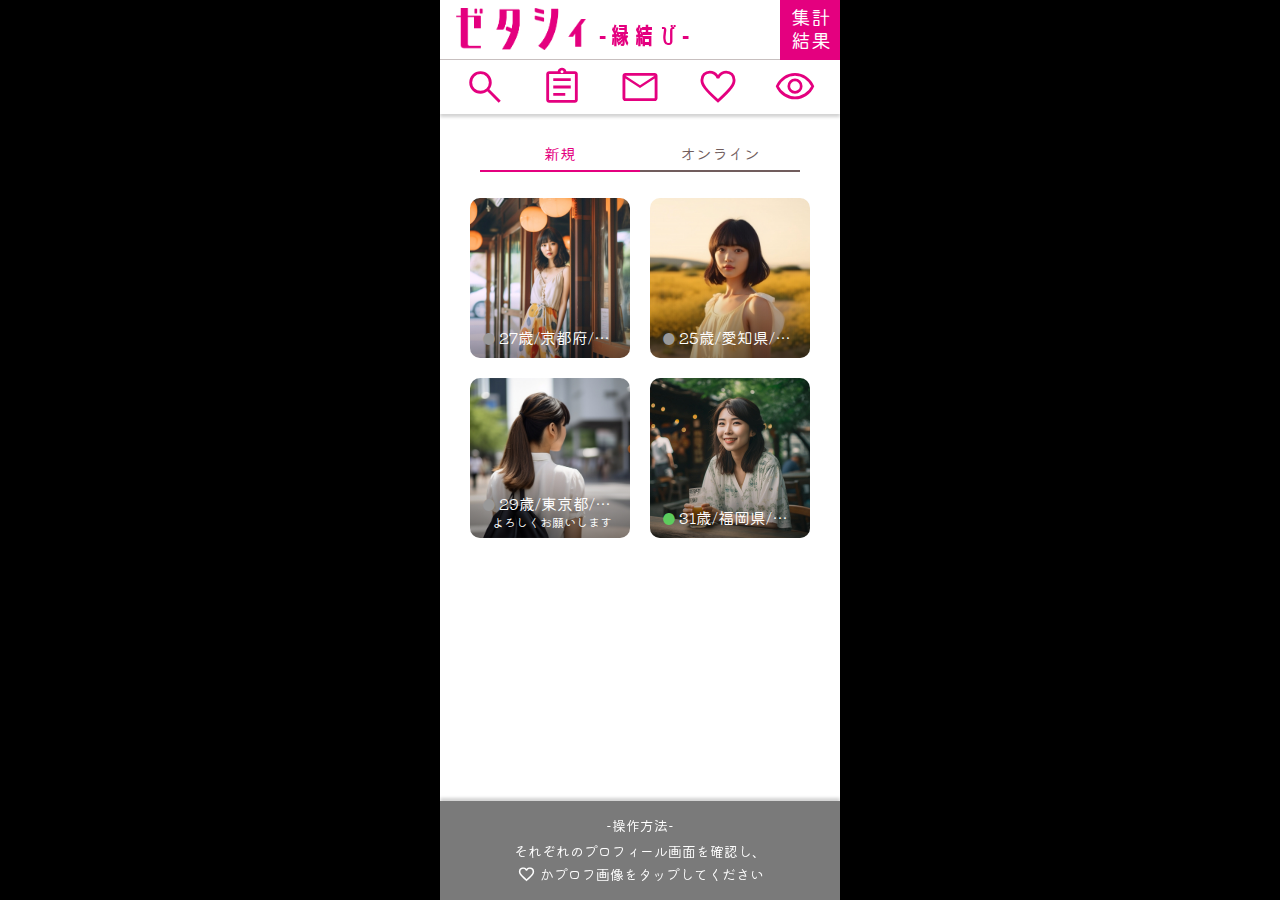
<file: index.html>
<!DOCTYPE html>
<html lang="ja" prefix="og: http://ogp.me/ns#">
<head>
  <meta charset="UTF-8">
  <meta http-equiv="X-UA-Compatible" content="IE=edge">
  <meta name="viewport" content="width=device-width, initial-scale=1.0">
  <link rel="stylesheet" href="css/reset.css">
  <link rel="stylesheet" href="css/style.css">
  <link rel="shortcut icon" href="img/favicon.ico">

  <!-- OGP設定 -->
  <meta property="og:title" content="ゼタシィ -縁結び-">
  <meta property="og:type" content="website">
  <meta property="og:description" content="googleフォームを使用したマッチングアプリ風アンケートサイト">
  <meta property="og:url" content="https://shibawanko0202.github.io/zetasy/">
  <meta property="og:site_name" content="ゼタシィ -縁結び-">
  <meta property="og:image" content="https://shibawanko0202.github.io/zetasy/img/ogp.png">

  <!-- google icon -->
    <link rel="stylesheet" href="https://fonts.googleapis.com/css2?family=Material+Symbols+Outlined:opsz,wght,FILL,GRAD@48,400,0,0" />
  <!-- google icon -->

  <title>ゼタシィ -縁結び-</title>
</head>

<body>
  <header>
    <div class="header_top">
      <div class="header-title">
        <img src="img/zetasy.png" alt="" class="titleimg">
        -縁結び-
      </div>
      <div class="hamburger-body" id="hamburger">
        <button class="hamburger">
          <a href="result.html">
            集計<br>
            結果
          </a>
        </button>
      </div>
    </div>
    <ul class="header_menu">
      <li class="paid_content">
        <span class="material-symbols-outlined">
          search
          </span>
        <!-- 検索 -->
      </li>
      <li class="paid_content">
        <span class="material-symbols-outlined">
          assignment
          </span>
        <!-- 掲示板 -->
      </li>
      <li id="messe">
        <!-- <span class="topiccount" id="m_counter">1</span> -->
        <span class="material-symbols-outlined">
          mail
          </span>
        <!-- メッセージ -->
      </li>
      <li class="paid_content">
        <span class="material-symbols-outlined">
          favorite
        </span>
        <!-- お気に入り -->
      </li>
      <li class="visit" id="visit">
        <span class="topiccount" id="v_counter">1</span>
        <span class="material-symbols-outlined">
          visibility
          </span>
        <!-- 訪問者 -->
      </li>
    </ul>
  </header>
  <main>
    <ul class="situation">
      <li class="current">新規</li>
      <li class="paid_content">オンライン</li>
    </ul>
    <ul class="personlist" id="personlist">
      <li class="person thumbnail_img" id="thumbnail_img">
        <a href="" class="prof_link"></a>
        <p class="thumbnail_info"></p>
        <p class="thumbnail_oneword"></p>
      </li>
    </ul>
    <div class="fake-footer"></div>
  </main>
  <footer>
    <dl>
      <dt>
        -操作方法-
      </dt>
      <dd>
        それぞれのプロフィール画面を確認し、<br>
        <span class="material-symbols-outlined footer-heart" id="favorite">
          favorite
        </span>
        かプロフ画像をタップしてください
      </dd>
    </dl>
  </footer>

  <script src="js/list.js"></script>
  <script src="js/main.js"></script>
</body>
</html>
</file>
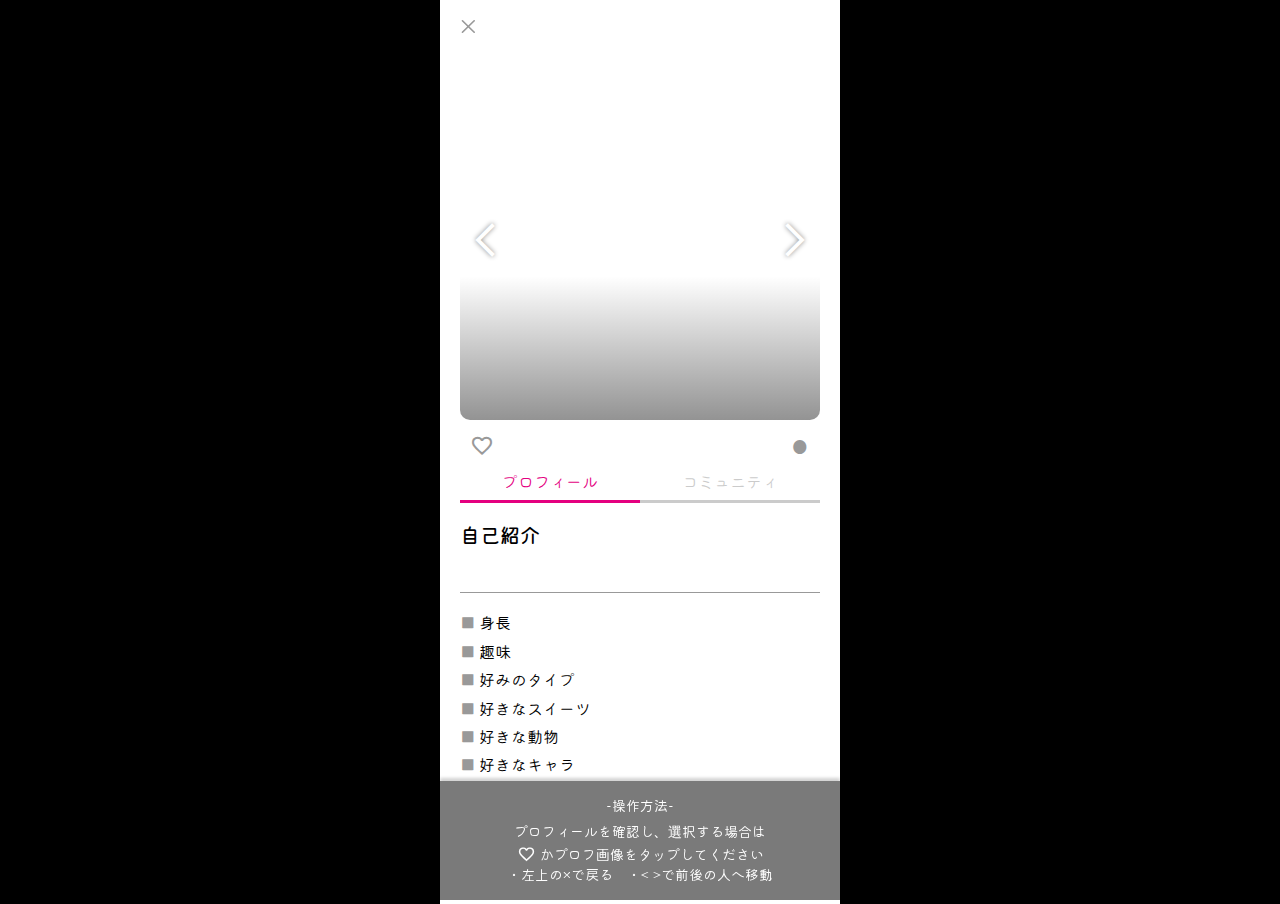
<file: profile.html>
<!DOCTYPE html>
<html lang="ja" prefix="og: http://ogp.me/ns#">
<head>
  <meta charset="UTF-8">
  <meta http-equiv="X-UA-Compatible" content="IE=edge">
  <meta name="viewport" content="width=device-width, initial-scale=1.0">
  <link rel="stylesheet" href="css/reset.css">
  <link rel="stylesheet" href="css/style.css">
  <link rel="shortcut icon" href="img/favicon.ico">

  <!-- OGP設定 -->
  <meta property="og:title" content="ゼタシィ -縁結び-">
  <meta property="og:type" content="website">
  <meta property="og:description" content="googleフォームを使用したマッチングアプリ風アンケートサイト">
  <meta property="og:url" content="https://shibawanko0202.github.io/zetasy/">
  <meta property="og:site_name" content="ゼタシィ -縁結び-">
  <meta property="og:image" content="https://shibawanko0202.github.io/zetasy/img/ogp.png">

  <!-- google icon -->
    <link rel="stylesheet" href="https://fonts.googleapis.com/css2?family=Material+Symbols+Outlined:opsz,wght,FILL,GRAD@48,400,1,0" />
  <!-- google icon -->
  <title>ゼタシィ -縁結び-</title>
</head>

<body class="prof_body">
  <form class="apri-form" action="https://docs.google.com/forms/u/0/d/e/1FAIpQLSdV4ET0XSiNeuF2XY324cIVrG838YcfKeb7dai09kgzwmJo1A/formResponse" method="POST" target="hidden_iframe" onsubmit="submitted=true;">
    <input type="radio" name="entry.2052485800" value="Ａ子" id="select_1" class="list-check">
    <input type="radio" name="entry.2052485800" value="Ｂ美" id="select_2" class="list-check">
    <input type="radio" name="entry.2052485800" value="Ｃ奈" id="select_3" class="list-check">
    <input type="radio" name="entry.2052485800" value="Ｄ葉" id="select_4" class="list-check">
    <div class="check-back hidden" id="check-back">
      <dl class="check" id="check">
        <dt id="check-final" class="check-text">
          〇〇さんを選びますか？
        </dt>
        <dd>
          <input type="submit" value="はい" class="check-text submit" id="check-text">
          <div class="check-no" id="check-no">いいえ</div>
        </dd>
      </dl>
    </div>
    <script type="text/javascript">
      var submitted = false;
    </script>
    <iframe name="hidden_iframe" id="hidden_iframe" style="display:none;" onload="if(submitted){window.location='result.html';}"></iframe>
  </form>

  <div class="submit-loading" id="submit_loading">
    <div class="dott-container">
      <div></div>
      <div></div>
      <div></div>
    </div>
  </div>

  <div class="prof_header" id="prof_header">
    <p>
      <a href="index.html#">
        ×
      </a>
    </p>
    <!-- <p class="paid_content">…</p> -->
  </div>
  <div class="prof_top" id="prof_top">
    <h1 id="top_name"></h1>
    <div class="prof_mainimag" id="mainimg">
      <span class="material-symbols-outlined favorite" id="love">
        favorite
      </span>
      <div class="arrows">
        <a href=""  id="arrow_back" class="arrow_link">
          <span class="material-symbols-outlined">
            arrow_back_ios_new
            </span>
        </a>
        <a href="" id="arrow_forward" class="arrow_link">
          <span class="material-symbols-outlined">
            arrow_forward_ios
          </span>
        </a>
      </div>
      <div class="prof_info">
        <span class="prof_name" id="prof_name">
        </span>
        <span id="age-place"></span>
        <p class="oneword" id="oneword"></p>
      </div>
      <div class="proof" id="proof">
        本人証明
      </div>
    </div>
    <div class="prof_top_under">
      <span class="material-symbols-outlined" id="favorite">
        favorite
      </span>
      <p class="hour" id="hour"></p>
    </div>
  </div>
  <div class="prof_data">
    <ul class="prof_data_list">
      <li class="current">プロフィール</li>
      <li class="paid_content">コミュニティ</li>
      <!-- <li class="paid_content">会員データ</li> -->
    </ul>
    <div class="self-introduction">
      <h2>自己紹介</h2>
      <p id="self-introduction">
      </p>
      <dl class="self-introduction-data">
        <dt>身長</dt>
        <dd id="height"></dd>
        <dt>趣味</dt>
        <dd id="hobby"></dd>
        <dt>好みのタイプ</dt>
        <dd id="favorite_type"></dd>
        <dt>好きなスイーツ</dt>
        <dd id="favorite_sweets"></dd>
        <dt>好きな動物</dt>
        <dd id="favorite_animal"></dd>
        <dt>好きなキャラ</dt>
        <dd id="favorite_chara"></dd>
      </dl>
    </div>
    <!-- <div class="fake-footer"></div> -->
    <footer>
      <dl>
        <dt>
          -操作方法-
        </dt>
        <dd>
          プロフィールを確認し、選択する場合は<br>
          <span class="material-symbols-outlined footer-heart" id="favorite">
            favorite
          </span>
          かプロフ画像をタップしてください<br>
          ・左上の×で戻る　・&lt; &gt;で前後の人へ移動
        </dd>
      </dl>
    </footer>
  </div>
<script src="js/list.js"></script>
<script src="js/prof.js"></script>
</body>
</html>
</file>
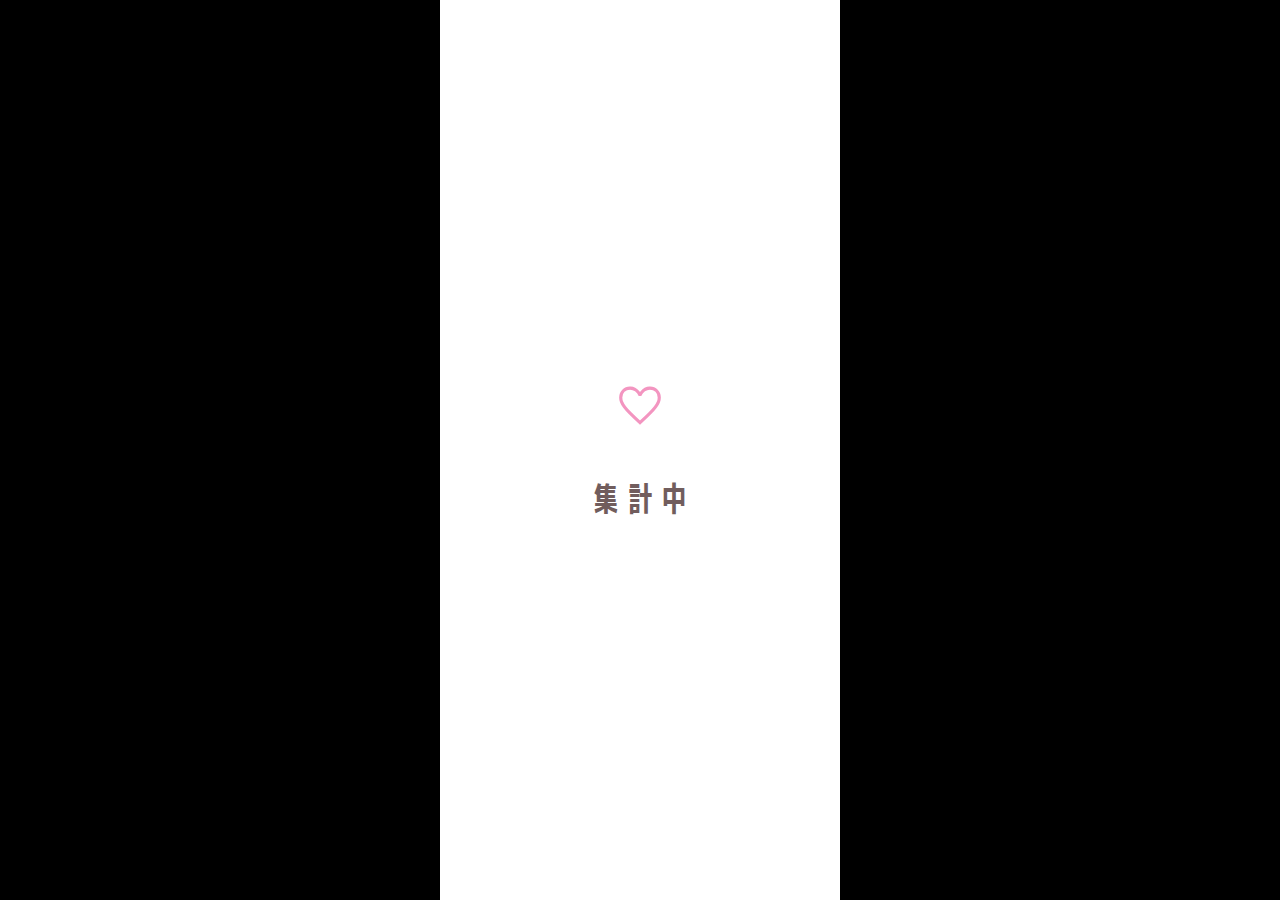
<file: result.html>
<!DOCTYPE html>
<html lang="ja" prefix="og: http://ogp.me/ns#">
<head>
  <meta charset="UTF-8">
  <meta http-equiv="X-UA-Compatible" content="IE=edge">
  <meta name="viewport" content="width=device-width, initial-scale=1.0">
  <link rel="stylesheet" href="css/reset.css">
  <link rel="stylesheet" href="css/style.css">
  <link rel="shortcut icon" href="img/favicon.ico">

  <!-- OGP設定 -->
  <meta property="og:title" content="ゼタシィ -縁結び-">
  <meta property="og:type" content="website">
  <meta property="og:description" content="googleフォームを使用したマッチングアプリ風アンケートサイト">
  <meta property="og:url" content="https://shibawanko0202.github.io/zetasy/">
  <meta property="og:site_name" content="ゼタシィ -縁結び-">
  <meta property="og:image" content="https://shibawanko0202.github.io/zetasy/img/ogp.png">

  <!-- google icon -->
    <link rel="stylesheet" href="https://fonts.googleapis.com/css2?family=Material+Symbols+Outlined:opsz,wght,FILL,GRAD@48,400,1,0" />
  <!-- google icon -->

  <!-- google fonts -->
    <link rel="preconnect" href="https://fonts.googleapis.com">
    <link rel="preconnect" href="https://fonts.gstatic.com" crossorigin>
    <link href="https://fonts.googleapis.com/css2?family=Nanum+Gothic:wght@400&display=swap&text=123456789%" rel="stylesheet">
  <!-- google fonts -->

  <title>ゼタシィ -縁結び-</title>
</head>

<body class="result-body">
  <div class="result-loading" id="result-loading">
    <span class="material-symbols-outlined loading-favorite" id="love">
      favorite
    </span>
    <h1 class="loading-h1"><span>集</span><span>計</span><span>中</span></h1>
  </div>
    <h1 class="result-h1">現在<span>の</span>集計結果</h1>
    <div class="to_home"><a href="index.html">ホームへ戻る</a></div>
    <div class="reload-btn" id="reload-btn">集計結果を更新する</div>
    <ol class="graph">
        <li><div class="bar"></div><span class="percent"></span><span class="name">Ａ子</span></li>
        <li><div class="bar"></div><span class="percent"></span><span class="name">Ｂ美</span></li>
        <li><div class="bar"></div><span class="percent"></span><span class="name">Ｃ奈</span></li>
        <li><div class="bar"></div><span class="percent"></span><span class="name">Ｄ葉</span></li>
    </ol>
  <script src="js/result.js"></script>
</body>
</html>
</file>
<file: css/style.css>
/* common */

  :root{
    --zetasy-pink: #E4007F;
    --zetasy-pink-1: #dba2c2;
    --zetasy-brown: rgb(113, 93, 93);
    --zetasy-online: rgb(93, 204, 93);
    --zetasy-offline: #999;
    --zetasy-heart: rgb(243, 149, 192);
  }
  @font-face{ 
    font-family: 'senobi';
    src: url('../fonts/senobi-ennmusubi-.ttf') format('truetype');
    font-weight: normal;
    font-style: normal;
  }
  @font-face{ 
    font-family: 'kiwiMaru-zetasy';
    src: url('../fonts/KiwiMaru-Light-zetasy.ttf') format('truetype');
    font-weight: normal;
    font-style: normal;
  }
  @font-face{ 
    font-family: 'kiwiMaru-zetasy';
    src: url('../fonts/KiwiMaru-Medium-zetasy.ttf') format('truetype');
    font-weight: 500;
    font-style: normal;
  }
  html{
    width: 100%;
    height: 100%;
    /* max-width: 400px; */
    background-color: #000000;
    cursor: default;
    user-select: none;
  }
  body{
    background-color: #fff;
    width: 100%;
    max-width: 400px;
    min-height: 100%;
    margin: 0 auto;
    font-family: 'kiwiMaru-zetasy', serif;
    font-weight: normal;
    position: relative;
  }

/* common */

/* header */
  header{
    position: fixed;
    top: 0;
    width: 0;
    background-color: #fff;
    width: 100%;
    max-width: 400px;
    z-index: 99;
    box-shadow: 0 3px 3px #0000002d;
  }
  header .header_top{
    display: flex;
    justify-content: space-between;
    width: 100%;
    height: 60px;
    border-bottom: 1.5px solid rgba(99, 76, 76, 0.358);
  }
  .header-title{
    font-size: 24px;
    font-family: 'senobi';
    color: var(--zetasy-pink);
  }
  header .titleimg{
    /* width: 240px; */
    height: 50px;
    object-fit: contain;
    padding: 8px 4px 0px 16px;
  }
  .hamburger-body {
    display: flex;
    justify-content: center;
    align-items: center;
    position: absolute;
    top: 0;
    right: 0;
    background: var(--zetasy-pink);
    width: 60px;
    height: 60px;
    cursor: pointer;
    z-index: 10;
    transition: all .6s;
  }

  .hamburger {
    display: flex;
    justify-content: center;
    align-items: center;
    color: #fff;
    font-size: 20px;
    width: 40px;
    height: 32px;
    margin: 13px 9px 15px 11px;
    padding-bottom: 2px;
    position: absolute;
    top: 0;
    right: 0;
  }

  .header_menu{
    display: flex;
    justify-content: space-around;
    padding: 6px;
    font-size: 10px;
  }
  .header_menu li{
    display: flex;
    position: relative;
    flex-direction: column;
    justify-content: center;
    align-items: center;
    color: var(--zetasy-pink);
    cursor: pointer;
  }
  .header_menu li .material-symbols-outlined{
    /* font-family: 'Material Icons Outlined'; */
    font-size: 42px;
  }
  .header_menu .topiccount{
    display: flex;
    justify-content: center;
    align-items: center;
    position: absolute;
    top: 0;
    right: 0px;
    width: 20px;
    height: 20px;
    padding-top: 1px;
    border-radius: 50%;
    background-color: var(--zetasy-pink);
    z-index: 3;
    color: #fff;
    font-size: 16px;
    font-family: 'Nanum Gothic Coding', monospace;
    opacity: 0;
  }
  .topiccount.apear{
    opacity: 1;
  }

/* header */

/* main */
  main{
    padding-top: 120px;
  }
  .situation{
    display: flex;
    justify-content: center;
    margin: 16px auto;
  }
  .situation li{
    width: 40%;
    border-bottom: 2px solid #000;
    /* margin: 2px; */
    padding: 8px;
    display: flex;
    justify-content: center;
    align-items: center;
    color: var(--zetasy-brown);
    border-color: var(--zetasy-brown);
  }
  .situation li.current{
    color: var(--zetasy-pink);
    border-color: var(--zetasy-pink);
  }
  .situation li:not(.current){
    cursor: pointer;
  }


  .personlist{
    width: 100%;
    display: flex;
    flex-wrap: wrap;
    justify-content: center;
  }
  .person{
    width: 40%;
    aspect-ratio: 1/1;
    margin: 10px;
    padding: 4px;
    border-radius: 10px;
    overflow: hidden;
    position: relative;
    background-size: cover;
    background-position: 50% 0%;
    display: flex;
    flex-direction: column;
    align-items: center;
    justify-content: end;
  }
  .person a{
    position: absolute;
    top: 0;
    left: 0;
    display: block;
    width: 100%;
    height: 100%;
    z-index: 10;
  }
  .person:hover{
    cursor: pointer;
  }

  .person::after {
    content: '';
    position: absolute;
    top: 0;
    left: 0;
    width: 100%;
    height: 100%;
    background-image: linear-gradient(180deg, transparent 0 60%, #0000006c 100%);
  }
  .thumbnail_info{
    display: block;
    max-width: 90%;
    padding-bottom: 2px;
    z-index: 2;
    color: #fff;
    overflow: hidden;
    text-overflow: ellipsis;
    white-space: nowrap;
  }
  .thumbnail_info::before{
    content: "●";
    color: var(--zetasy-offline);
    font-size: 14px;
    padding-right: 3px;
  }
  .personlist li:nth-child(4) .thumbnail_info::before{
    color: var(--zetasy-online);
  }
  .thumbnail_oneword{
    display: block;
    max-width: 90%;
    padding-bottom: 6px;
    padding-left: 4px;
    z-index: 2;
    color: #fff;
    overflow: hidden;
    text-overflow: ellipsis;
    white-space: nowrap;
    font-weight: 300;
    font-size: 12px;
  }
/* main */

/* footer */
  footer{
    position: fixed;
    bottom: 0;
    z-index: 10;
    width: 100%;
    max-width: 400px;
    /* height: 40px; */
    padding: 8px 16px;
    background-color: #00000085;
    box-shadow: 0 -3px 3px #0000002d;
    color: #fff;
    text-align: center;
    padding: 16px;
    font-size: 14px;
  }
  footer dt{
    font-weight: normal;
    padding-bottom: 8px;
  }
  footer dd{
    font-weight: normal;
    line-height: 20px;
  }
  .material-symbols-outlined.footer-heart{
    position: relative;
    top: 4px;
    display: inline-flex;
    justify-content: center;
    align-items: center;
    font-size: 19px;
    margin: 0px;
  }
  .fake-footer{
    width: 100%;
    height: 110px;
  }
/* footer */




/* それぞれのプロフ画面 */

  /* 送信のラグ時のローディング画面 */
  .submit-loading{
    position: fixed;
    width: 100%;
    max-width: 400px;
    height: 100%;
    display: flex;

    justify-content: center;
    align-items: center;
    z-index: 999;
    user-select: none;
    pointer-events: none;
    background-color: #00000077;
    opacity: 0;
    transition: opacity .3s;
  }
  .submit-loading.apear{
    opacity: 1;
  }
  .dott-container{
    display: flex;
    width: 100%;
    height: 50px;
    justify-content: center;
  }
  .dott-container > div{
    width: 24px;
    height: 24px;
    border-radius: 50%;
    margin: 16px;
    background-color: var(--zetasy-pink);
  }
  .submit-loading.apear .dott-container > div:nth-child(1){
    animation: submit-animation .9s alternate infinite ease-in-out;
  }
  .submit-loading.apear .dott-container > div:nth-child(2){
    animation: submit-animation .9s .3s alternate infinite ease-in-out;
  }
  .submit-loading.apear .dott-container > div:nth-child(3){
    animation: submit-animation .9s .6s alternate infinite ease-in-out;
  }
  @keyframes submit-animation {
    0% {
      transform: scale(1);
      opacity: 1;
    }    
    100% {
      transform: scale(0);
      opacity: 0;
    }   
  }
    

  .list-check{
    display: none;
  }

  .check-back{
    position: fixed;
    display: flex;
    justify-content: center;
    align-items: center;
    top: 0;
    left: 50%;
    width: 100%;
    max-width: 400px;
    height: 100%;
    transform: translateX(-50%);
    background-color: #99999965;
    z-index: 999;
    opacity: 1;
    transition: all .3s .6s;
  }
  .check-back.hidden{
    transition: all .3s 0s;
    pointer-events: none;
    opacity: 0;
  }
  .check{
    display: flex;
    flex-direction: column;
    align-items: center;
    gap: 20px;
    width: 80%;
    min-width: 220px;
    max-width: 300px;
    height: 160px;
    border-radius: 8px;
    background-color: #fff;
    color: #333;
    text-align: center;
  }
  .check-text.ban{
    pointer-events: none;
  }
  .check dt{
    color: var(--zetasy-pink);
    font-weight: 500;
    padding: 20px 0 8px;
    font-size: 18px;
  }
  .check dd{
    display: flex;
    justify-content: center;
    gap: 16px;
  }
  .check dd input{
    width: 80px;
    height: 40px;
    background-color: rgb(238, 155, 169);
    border-radius: 4px;
    display: flex;
    justify-content: center;
    align-items: center;
    color: #fff;
  }
  .check-no{
    width: 80px;
    height: 40px;
    background-color: rgb(160, 160, 160);
    border-radius: 4px;
    display: flex;
    justify-content: center;
    align-items: center;
    color: #fff;
  }

  .prof_body{
    position: relative;
    width: 100%;
    max-width: 400px;
    /* height: 1200px; */
  }
  .prof_header{
    position: fixed;
    top: 0;
    width: 100%;
    max-width: 400px;
    height: 50px;
    display: flex;
    justify-content: space-between;
    align-items: center;
    padding: 10px 10px;
    z-index: 99;
  }
  .prof_header p{
    display: flex;
    justify-content: center;
    align-items: center;
    width: 36px;
    height: 36px;
    border-radius: 50%;
    font-size: 30px;
    padding-bottom: 2px;
    color: #999;
    cursor: pointer;
    transition: all .3s;
  }
  .prof_header.gray p{
    color: #fff;
    background-color: #999;
    opacity: .8;
  }
  .prof_top{
    display: flex;
    flex-direction: column;
    align-items: center;
  }
  .prof_top h1{
    height: 50px;
    font-weight: 500;
    font-size: 20px;
    line-height: 50px;
  }
  .prof_mainimag{
    width: 90%;
    aspect-ratio: 1/1;
    margin: 10px;
    padding: 4px;
    border-radius: 10px;
    overflow: hidden;
    position: relative;
    background-size: cover;
    background-position: 50% 50%;
  }
  .prof_mainimag .favorite{
    position: absolute;
    top: calc(50% - 70px);
    left: calc(50% - 70px);
    z-index: 99;
    font-size: 140px;
    color: var(--zetasy-heart);
    opacity: 0;
    cursor: pointer;
  }
  .prof_mainimag .favorite.love{
    animation: love .8s;
  }

  @keyframes love {
    0% {
      transform: scale(.1);
      opacity: .3;
    }
    40% {
      transform: scale(2);
      opacity: .8;
    }
    60% {
      transform: scale(1);
      opacity: .7;
    }
    80% {
      transform: scale(1.4);
      opacity: .5;
    }
    100% {
      transform: scale(1);
      opacity: 0;
    }
  }
    
  .prof_mainimag::after {
    content: '';
    position: absolute;
    top: 0;
    left: 0;
    width: 100%;
    height: 100%;
    background-image: linear-gradient(180deg, transparent 0 60%, #0000006c 100%);
  }
  .arrows{
    width: 100%;
    display: flex;
    justify-content: space-between;
    position: absolute;
    top: 50%;
    left: 0;
    transform: translateY(-50%);
    color: #fff;
    z-index: 10;
  }
  .arrows .material-symbols-outlined{
    font-size: 40px;
    padding: 0 auto;
    /* cursor: pointer; */
    text-shadow: 0 0 5px #00000079;
  }
  .arrow_link{
    width: 50px;
    height: 50px;
    display: flex;
    justify-content: center;
    align-items: center;
  }
  .prof_info{
    display: block;
    max-width: 90%;
    position: absolute;
    bottom: 0;
    left: 0;
    padding: 12px;
    z-index: 2;
    color: #fff;
  }
  .prof_name{
    font-weight: 300;
    font-size: 20px;
    padding-right: 8px;
  }
  .prof_info .oneword{
    font-size: 14px;
    padding-top: 8px;
  } 
  .proof{
    display: none;
    justify-content: center;
    align-items: center;
    position: absolute;
    bottom: 20px;
    right: 0;
    width: 85px;
    height: 30px;
    border-radius: 4px 0 0 4px;
    background-color: var(--zetasy-pink);
    color: #fff;
    z-index: 2;
  }
  .proof.on{
    display: flex;
  }
  .prof_top_under{
    width: 90%;
    padding: 4px 10px;
    margin-bottom: 10px;
    display: flex;
    justify-content: space-between;
    align-items: center;
    color: #999;
  }
  .prof_top_under span{
    cursor: pointer;
    transition: all .5s;
  }
  .prof_top_under span.love{
    color: var(--zetasy-heart);
    animation: love_s .8s forwards;
  }
  @keyframes love_s {
    0% {
      transform: scale(.1);
    }
    40% {
      transform: scale(2);
    }
    60% {
      transform: scale(1);
    }
    80% {
      transform: scale(1.4);
    }
    100% {
      transform: scale(1);
    }
  }
  .hour::before{
    content: "●";
    padding-right: 2px;
  }
  .hour.online{
    color: var(--zetasy-online);
  }
  .prof_top .sub_img{
    width: 90%;
    margin-bottom: 20px;
    display: flex;
    justify-content: start;
    flex-wrap: wrap;
    gap: 8px;
  }
  .prof_top .sub_img img{
    width: 100px;
    height: 100px;
    border-radius: 4px;
  }

  .prof_data{
    width: 100%;
    display: flex;
    flex-direction: column;
    justify-content: center;
    align-items: center;
  }
  .prof_data .prof_data_list{
    width: 100%;
    display: flex;
    justify-content: center;
    align-items: center;
    margin-bottom: 20px;
  }
  .prof_data .prof_data_list li{
    width: 45%;
    border-bottom: 3px solid #999;
    color: #999;
    padding-bottom: 10px;
    text-align: center;
    opacity: .5;
  }
  .prof_data .prof_data_list li.current{
    color: var(--zetasy-pink);
    border-color: var(--zetasy-pink);
    opacity: 1;
  }
  .self-introduction{
    width: 90%;
    padding-bottom: 20px;
    display: flex;
    flex-direction: column;
    align-items: baseline;
  }
  .self-introduction h2{
    
    /* font-size: 30px; */
    
    font-size: 20px;
    font-weight: 500;
    margin-bottom: 16px;
  }
  .self-introduction p{

    /* font-size: 24px; */

    width: 100%;
    padding-bottom: 30px;
    border-bottom: 1px solid #999;
    line-height: 22px;
  }
  .self-introduction-data{
    width: 100%;
    display: flex;
    flex-wrap: wrap;
    padding: 20px 0 100px 0;
  }
  .self-introduction-data dt,
  .self-introduction-data dd{

    /* font-size: 24px; */

    width: 50%;
    padding-bottom: 10px;
  }
  .self-introduction-data dt{
    font-weight: 300;
  }
  .self-introduction-data dt::before{
    content: "■";
    color: #999;
    padding-right: 3px;
  }
  .self-introduction-data dd{
    font-weight: 500;
    text-align: right;
  }
  
/* それぞれのプロフ画面 */


/* 集計結果 */

  /* ローディング画面 */
  .result-loading{
    position: absolute;
    display: flex;
    flex-direction: column;
    justify-content: center;
    align-items: center;
    width: 100%;
    height: 100%;
    background-color: #fff;
    z-index: 999;
    opacity: 1;
    transition: opacity 1.2s;
    pointer-events: all;
  }
  .result-loading.loaded{
    opacity: 0;
    pointer-events: none;
  }
  .loading-h1{
    display: flex;
    font-size: 34px;
    margin-top: 48px;
    font-family: 'senobi';
  }
  .loading-h1 span{
    position: relative;
    left: 0;
    right: 0;
    top:0;
  }
  .loading-h1 span:nth-child(1){
    animation: bound-anim 1.5s infinite;
  }
  .loading-h1 span:nth-child(2){
    animation: bound-anim 1.5s .3s infinite;
  }
  .loading-h1 span:nth-child(3){
    animation: bound-anim 1.5s .6s infinite;
  }
  @keyframes bound-anim {
    0%,100% {top: 0;transform: scale(1);}
    30% {top: -25%;}
    50% {transform: scale(1);}
    90% {top: 0;transform: scale(1.2,0.8);}
  }

  .material-symbols-outlined.loading-favorite{
    z-index: 99;
    font-size: 50px;
    color: var(--zetasy-heart);
    animation: loading-love 1s infinite;
  }

  @keyframes loading-love {
    0% {
      transform: scale(1);
      opacity: .3;
    }
    40% {
      transform: scale(2);
      opacity: .8;
    }
    60% {
      transform: scale(1);
      opacity: .7;
    }
    80% {
      transform: scale(1.4);
      opacity: .5;
    }
    100% {
      transform: scale(1);
      opacity: 0.3;
    }
  }


  /* グラフ画面 */

  .result-body{
    display: flex;
    flex-direction: column;
    justify-content: space-between;
    align-items: center;
    color: var(--zetasy-brown);
    /* border: 3px solid var(--zetasy-pink); */
  }
  .result-h1{
    font-size: 32px;
    margin: 16px 0 0px;
    font-family: 'senobi';
    background:linear-gradient(transparent 80%, #ff9bc5 80%);/*linear-gradient(transparent ◯◯%, 使用する色 ◯◯%)*/
  }
  .result-h1 span{
    font-size: 24px;
    font-family: 'kiwiMaru-zetasy', serif;
    font-weight: bold;
  }
  .reload-btn{
    display:inline-block;
    z-index:1;
    position:relative;
    font-size:inherit;
    font-family:inherit;
    color:#fff;
    padding:.5em 1em;
    margin: 8px;
    outline:0;
    border:none;
    border-radius: 8px;
    background-color: #cecece;
    transition: background-color 1s 4s;
  }
  .reload-btn.apear{
    background-color:#fd72ac;
  }
  .reload-btn::before{
    content:'';
    z-index:-1;
    position:absolute;
    top:0;
    bottom:0;
    left:0;
    right:0;
    border:4px solid #cecece;
    border-radius: 8px;
    transform-origin:center;
    transform:scale(1);
    transition: border-color 1s 4s;
  }
  .reload-btn.apear::before{
    border-color: #fd72ac;
    animation: btnEffect 1.6s 4s ease-in-out infinite;
  }
  @keyframes btnEffect{
    0% {
      transform:scale(1, 1);
      opacity:1; 
    }
    100% {
      transform:scale(1.25, 1.9);
      opacity:0; 
    }
  }
      
  .graph{
    display: flex;
    justify-content: center;
    min-height: 400px;
    overflow: hidden;
    /* gap: 16px; */
  }
  .graph li{
    display: flex;
    flex-direction: column-reverse;
    align-items: center;
    padding: 0 16px;
    font-size: 18px;
    /* font-weight: bold; */
  }
  .name{
    padding-bottom: 6px;
    writing-mode: vertical-rl;
    font-weight: 500;
    letter-spacing: -0.1em;
  }
  .bar{
    width: 40px;
    height: 0px;
    /* box-shadow: 1px 1px 1px black; */
  }
  .graph li:nth-of-type(1) .bar{
    background-color: rgb(201, 150, 173);
  }
  .graph li:nth-of-type(2) .bar{
    background-color: rgb(150, 164, 201);
  }
  .graph li:nth-of-type(3) .bar{
    background-color: rgb(150, 201, 163);
  }
  .graph li:nth-of-type(4) .bar{
    background-color: rgb(223, 183, 156);
  }
  .percent{
    font-family: 'Nanum Gothic', sans-serif;
  }
  .percent > span{
    font-size: 14px;
  }
  .to_home{
    display: flex;
    justify-content: center;
    align-items: center;
    width: 120px;
    height: 36px;
    border-radius: 4px;
    background-color: #ffd5cd;
    margin: 8px;
  }

/* 集計結果 */
</file>
